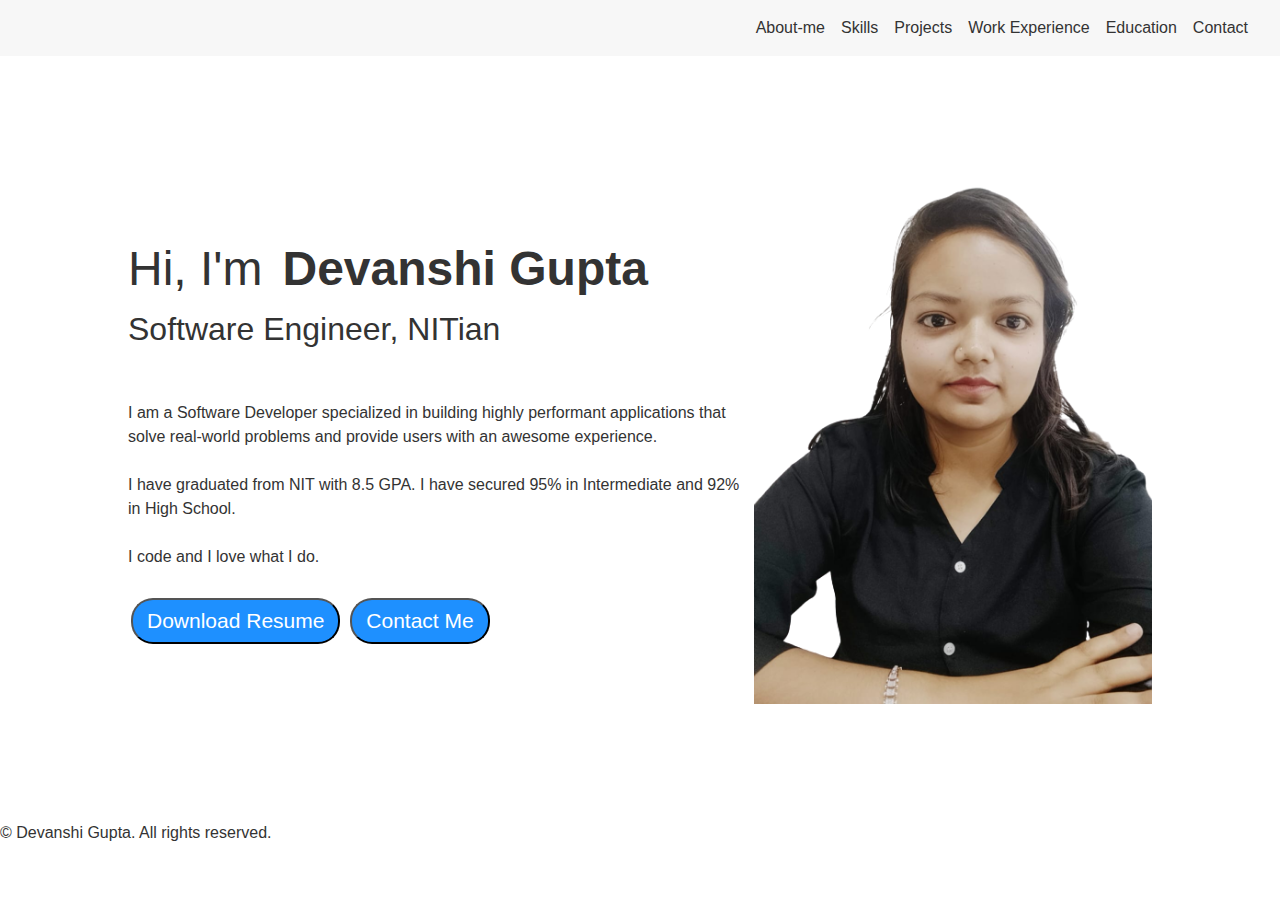
<file: index.html>
<!DOCTYPE html>
<html>

<head>
    <meta charset="UTF-8">
    <meta http-equiv="X-UA-Compatible" content="IE-edge">
    <meta name="viewport" content="width-device-width, initial-scale=1.0">
    <title>Document</title>
    <link rel="stylesheet" href="style.css">
</head>

<body>
    <header>
        <nav>
            <ul>
                <li><a href="/">About-me</a></li>
                <li><a href="/skills.html">Skills</a></li>
                <li><a href="/myProjects.html">Projects</a></li>
                <li><a href="/workExperience.html">Work Experience</a></li>
                <li><a href="/education.html">Education</a></li>
                <li><a href="/contact.html">Contact</a></li>
            </ul>
        </nav>
    </header>
    <main>






        <div class="infoContainer">
            <div class="devInfo">
                <div class="displayName">
                    <div class="hello">Hi, I'm </div>
                    <div class="name"> Devanshi Gupta</div>
                </div>
                <div class="about">Software Engineer, NITian</div>
                <div class="moreabout">
                    <p>I am a Software Developer specialized in building highly performant applications that solve
                        real-world problems and provide users with an awesome experience. </p> <br>
                    <p> I have graduated from NIT with 8.5 GPA. I have secured 95% in Intermediate and 92% in High
                        School.</p><br>
                    <p>I code and I love what I do.</p>
                </div>

                <div class="buttons">
                    <a href="Devanshi Resume.pdf" target="_blank"><button>Download Resume</button></a>
                    <a href="contact.html"><button>Contact Me</button></a>
                </div>
            </div>
            <div class="imageAlignment devPic"><img src="images/dev.png" alt="Devanshi Gupta"></div>
        </div>


    </main>
    <footer class="footer">
        <p>&copy; Devanshi Gupta. All rights reserved.</p>
    </footer>
    <script src="script.js"></script>
</body>

</html>
</file>
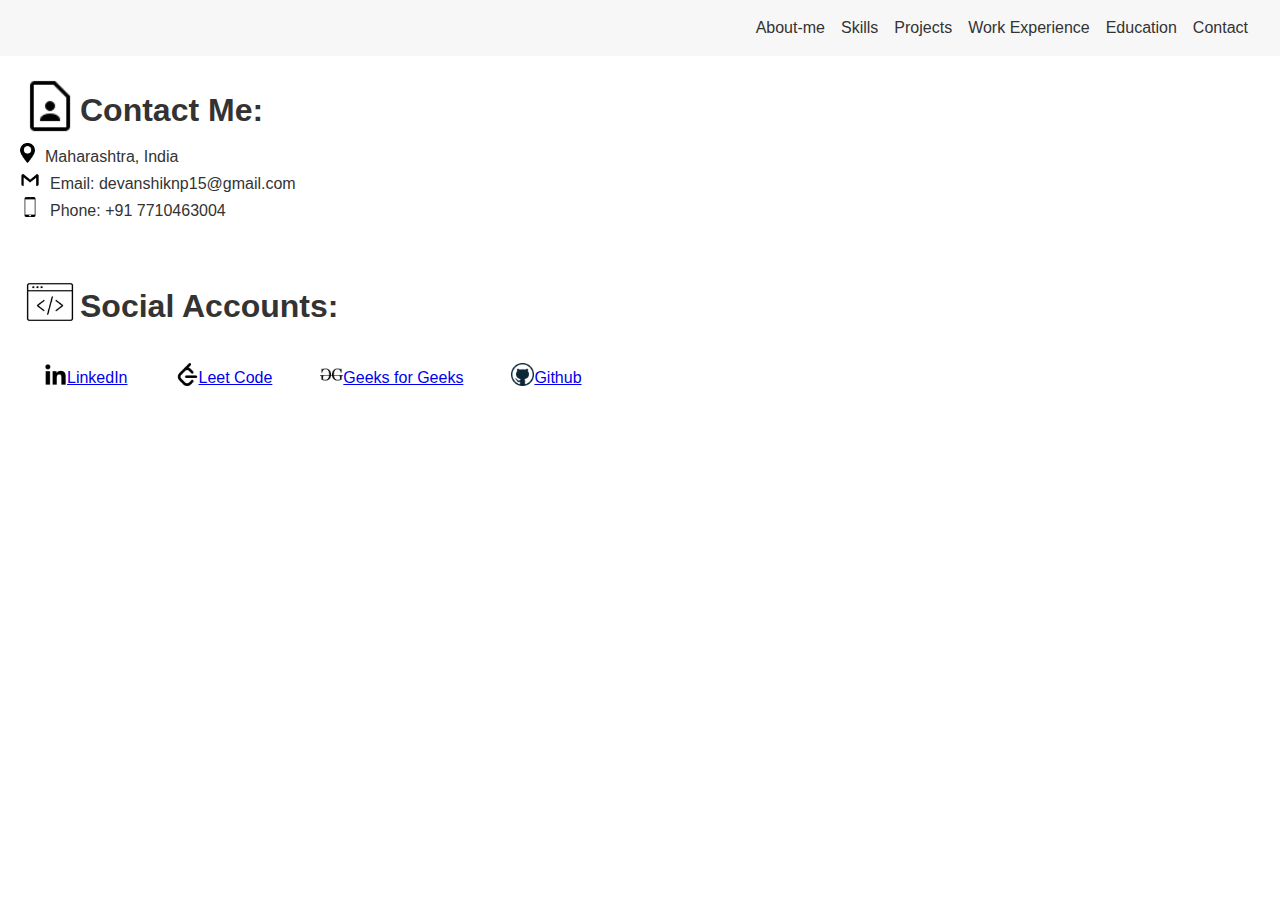
<file: contact.html>
<!DOCTYPE html>
<html>

<head>
    <meta charset="UTF-8">
    <meta http-equiv="X-UA-Compatible" content="IE-edge">
    <meta name="viewport" content="width-device-width, initial-scale=1.0">
    <title>Document</title>
    <link rel="stylesheet" href="style.css">
</head>

<body>
    <header>
        <nav>
            <ul>
                <li><a href="/">About-me</a></li>
                <li><a href="/skills.html">Skills</a></li>
                <li><a href="/myProjects.html">Projects</a></li>
                <li><a href="/workExperience.html">Work Experience</a></li>
                <li><a href="/education.html">Education</a></li>
                <li><a href="/contact.html">Contact</a></li>
            </ul>
        </nav>
    </header>


    <div class="main">

        <div class="contactContainer">


            <div class="imageAlignment">
                <div class="image"><img src="images/contact_page.png" alt="Contact Details"
                        width="60"></div>
                <div class="text">
                    <h1>Contact Me:</h2>
                </div>
            </div>
            <div style="margin-bottom: 3em;">
                <div class="personalInformationItem imageAlignment">
                    <div class="image"><img src="images/location-icon.png" alt="Address" width="15"></div>
                    <div class="text">Maharashtra, India</div>
                </div>
                <div class="personalInformationItem imageAlignment">
                    <div class="image"><img src="images/mail.png" alt="Gmail" width="20"></div>
                    <div class="text">Email: devanshiknp15@gmail.com</div>
                </div>
                <div class="personalInformationItem imageAlignment">
                    <div class="image"><img src="images/mobile.png" alt="Mobile" width="20"></div>
                    <div class="text">Phone: +91 7710463004</div>
                </div>

            </div>
            <div class="imageAlignment">
                <div class="image"><img src="images/coding profiles.png" alt="Coding profiles" width="60"></div>
                <div class="text">
                    <h1>Social Accounts:</h2>
                </div>
            </div>
            <div class="displayFlex ">
                <div class="socialProfileItem"> <a class="imageAlignment"
                        href="https://linkedin.com/in/devanshi-gupta-software-developer" target="_blank">
                        <div class="image"><img src="images/linkedin.png" alt="linkedin" width="23"></div>
                        <div class="text">LinkedIn</div>
                    </a></div>

                <div class="socialProfileItem"><a class="imageAlignment" href="https://leetcode.com/devanshi171/"
                        target="_blank">
                        <div class="image"><img src="images/leetcode.png" alt="Leet Code" width="23"></div>
                        <div class="text">Leet Code</div>
                    </a></div>
                <div class="socialProfileItem"><a class="imageAlignment"
                        href="https://auth.geeksforgeeks.org/user/devanshi171" target="_blank">

                        <div class="image"><img src="images/gfg.png" alt="Geeks for Geeks" width="23"></div>
                        <div class="text">Geeks for Geeks</div>
                    </a></div>
                <div class="socialProfileItem"><a class="imageAlignment" href="https://github.com/Devanshi-Gupta"
                        target="_blank">
                        <div class="image"><img src="images/github.png" alt="Github" width="23"></div>
                        <div class="text">Github</div>
                    </a></div>
            </div>
        </div>
    </div>

    <script src="script.js"></script>
</body>

</html>
</file>
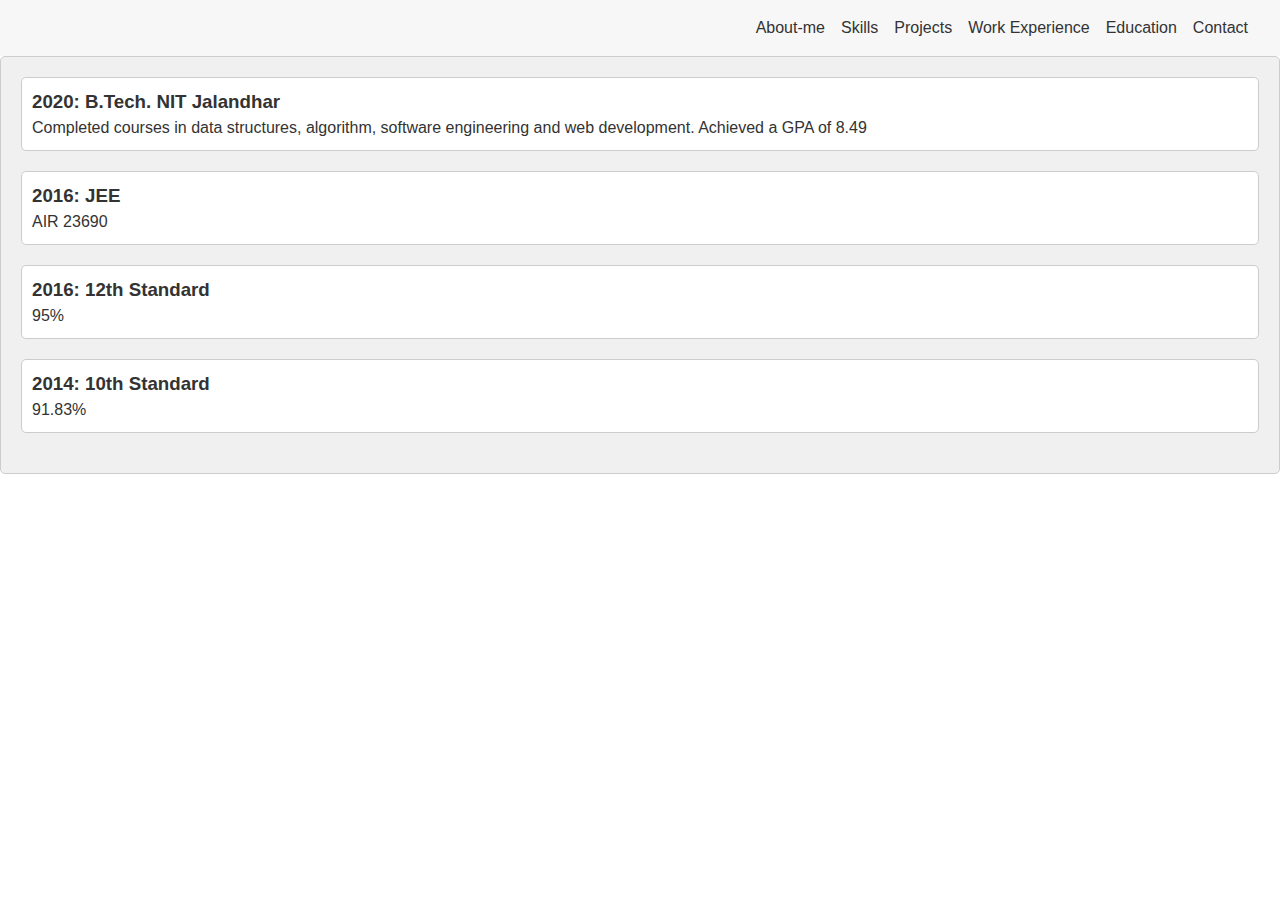
<file: education.html>
<!DOCTYPE html>
<html>

<head>
    <meta charset="UTF-8">
    <meta http-equiv="X-UA-Compatible" content="IE-edge">
    <meta name="viewport" content="width-device-width, initial-scale=1.0">
    <title>Document</title>
    <link rel="stylesheet" href="style.css">
</head>

<body>
    <header>
        <nav>
            <ul>
                <li><a href="/">About-me</a></li>
                <li><a href="/skills.html">Skills</a></li>
                <li><a href="/myProjects.html">Projects</a></li>
                <li><a href="/workExperience.html">Work Experience</a></li>
                <li><a href="/education.html">Education</a></li>
                <li><a href="/contact.html">Contact</a></li>
            </ul>
        </nav>
    </header>
    <div class="main">

        <div class="educationContainer">
            <div class="degreeContainer">

                <h3>2020: B.Tech. NIT Jalandhar</h3>

                <p>Completed courses in data structures, algorithm, software engineering and web development. Achieved a
                    GPA of 8.49</p>
            </div>
            <div class="degreeContainer">

                <h3>2016: JEE</h3>
                <p>AIR 23690</p>

            </div>
            <div class="degreeContainer">

                <h3>2016: 12th Standard</h3>

                <p>95%</p>
            </div>
            <div class="degreeContainer">

                <h3>2014: 10th Standard</h3>

                <p>91.83%</p>
            </div>
        </div>
    </div>

    <script src="script.js"></script>
</body>

</html>
</file>
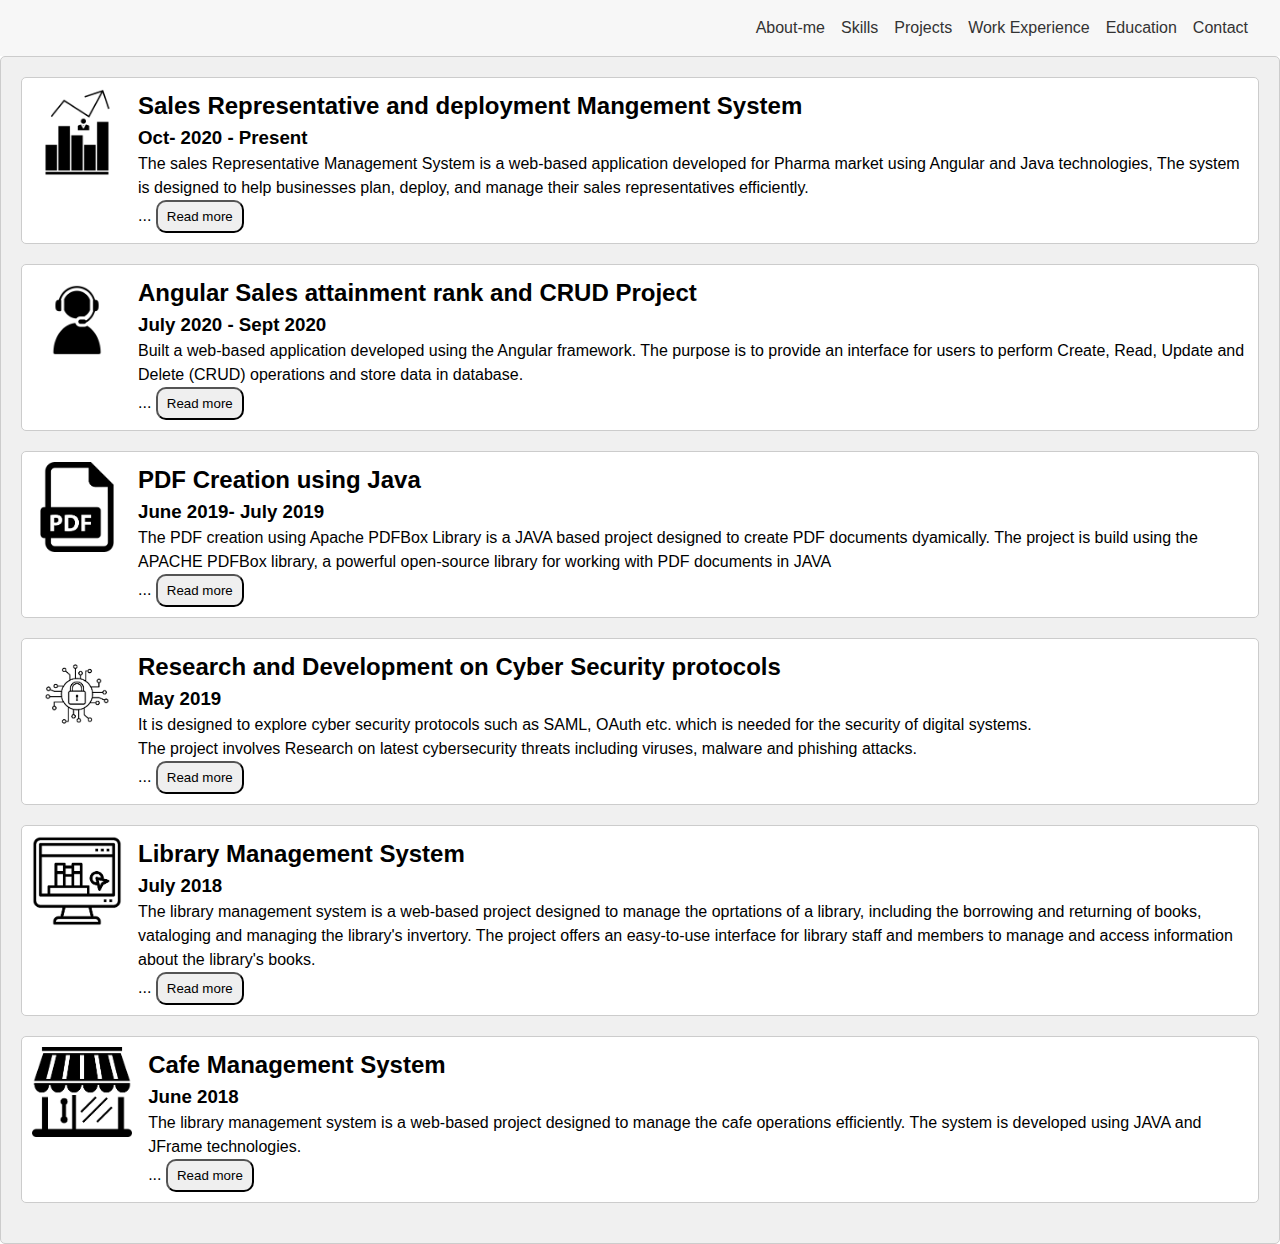
<file: myProjects.html>
<!DOCTYPE html>
<html>

<head>
    <meta charset="UTF-8">
    <meta http-equiv="X-UA-Compatible" content="IE-edge">
    <meta name="viewport" content="width-device-width, initial-scale=1.0">
    <title>Document</title>
    <link rel="stylesheet" href="style.css">
</head>

<body>
    <header>
        <nav>
            <ul>
                <li><a href="/">About-me</a></li>
                <li><a href="/skills.html">Skills</a></li>
                <li><a href="/myProjects.html">Projects</a></li>
                <li><a href="/workExperience.html">Work Experience</a></li>
                <li><a href="/education.html">Education</a></li>
                <li><a href="/contact.html">Contact</a></li>
            </ul>
        </nav>
    </header>
    <main>


        <div class="myProjectsContainer">
            <div class="projectContainer displayName">
                <img src="images/salesperformancemanagement.png" alt="image1" class="hover-opacity">
                <div class=" white">
                    <h2>Sales Representative and deployment Mangement System</h2>
                    <h3>Oct- 2020 - Present</h3>
                    <p>The sales Representative Management System is a web-based application developed for Pharma market
                        using Angular and Java technologies, The system is designed to help businesses plan, deploy, and
                        manage their sales representatives efficiently.
                    </p>
                    <span id="dotsDeployment">...</span>
                    <span id="moreDeployment">
                    <p> The system provides an intitive user interfaces that allows Admin and Field users to create and
                        manage sales territories, business rules, territory design, alignment, roster management. Field
                        users van view their assigned territories, manage their appointments and leads.</p>
                    <p>It helps in better planning and improve efficiency and with proper execution it will help give user with
                        increased sales.</p>
                    <p>The system uses a PostgreSQL Database to store all the data related to planning and roster
                        management, territories and customer data. The data is securely accessed using RESTful APIs
                        build using Java Spring framework.</p>
                       
                    <h4>Features :</h4>
                    <ul>
                        <li><b>User authetication and Authorization : </b>Only authorized users can access the system
                        </li>
                        <li><b>Sales territory management : </b>Field users can view and manage sales territories</li>
                        <li><b>Customer and Zip management : </b>Manage and do the alignments for appointments</li>
                        <li><b>Assignment management : </b>View and manage sales reps and products to deal with
                            customers</li>
                        <li><b>Bitemporal timeline : </b>Changes can be managed across bitemporal timeline.</li>
                        <li><b>Report : </b>Sales managers can generate Reports to track the changes and performances.
                        </li>

                        <li><b>Import and Export : </b>The data can be populated on bulk and Sales managers can export
                            the valid data from DB to track the changes.</li>
                    </ul>
                    <h4>Technologies Used :</h4>
                    <ul>
                        <li><b>Frontend : </b>Angular 13, HTML 5, CSS 3, TypeScript</li>
                        <li><b>Backend : </b>Java 11, Spring Boot, Spring MVC, Factory Design Pattern</li>
                        <li><b>Database : </b>PostgreSQL</li>
                        <li><b>APIs : </b>RESTful APIs</li>
                        <li><b>Tools : </b>Visual Studio Code, IntelliJ, Bit Bucket, JUnit, Mockito, Jasmine, Postman
                        </li>
                        <li><b>Frontend : </b>Angular 13, HTML 5, CSS 3, TypeScript</li>
                    </ul>

                    <ul>
                        <li>It is designed and implemented using RESTful APIs and JAVA Spring framework</li>
                        <li>Also it is protected with unit and integration tests using JUnit and Jasmine for backend and
                            frontend respectively.</li>
                    </ul>
                </span>
                <button onclick="readMoreFunctionDeploymentProject()" id="myBtnDeployment">Read more</button>
                </div>
            </div>
            <div class="projectContainer displayName">
                <img src="images/salesrepmanagement.png" alt="image1" class="hover-opacity">
                <div class=" white">
                    <h2>Angular Sales attainment rank and CRUD Project</h2>
                    <h3>July 2020 - Sept 2020</h3>
                    <p>Built a web-based application developed using the Angular framework. The purpose is to provide an
                        interface for users to perform Create, Read, Update and Delete (CRUD) operations and store data
                        in database.
                    </p>
                    <span id="dotsAttainment">...</span>
                    <span id="moreAttainment">
                    <p>It also helps to view historical sales data of drug(Sales attainment rank problem)
                    </p>
                    <p>It is developed to track sales of my product and performance of my sales representative?”</p>
                    <p>Web application allow end user to create new Sales Rep. Existing sales rep can also be viewed in
                        the application. Web application needs to have the capability to upload the (historical) data.
                        Steps have been added on run business functionality. Result(insights) of the same will be
                        helpful to be displayed on the UI. </p>
                        
                    <h4>Features :</h4>

                    <ul>
                        <li><b>Drug of the month : </b>It tells top 3 Drugs which Performed the best</li>
                        <li><b>Rep of the month : </b>It tells top 3 representatives which Performed the best in selling
                            the drug</li>
                        <li><b>City wise rank declaration : </b>It tells Drug which Performed the best in which city
                        </li>
                        <li><b>Month wise performance visibility : </b>We can look into performance of previous months
                        </li>
                        <li><b>Angular CRUD operations on representatives : </b>
                        <li>Displays the details about the sales representative list data</li>
                        <li> Gives the option of create new to add new record</li>
                        <li> Delete the record from the list</li>
                        <li> Edit the name country of a record
                        </li>
                        </li>
                        <li><b>Upload historical data : </b>Data to be upload for performance calculations</li>

                    </ul>
                </span>
                    <button onclick="readMoreFunctionAttainmentProject()" id="myBtnAttainment">Read more</button>
                    
                </div>
            </div>





            <div class="projectContainer displayName">
                <img src="images/pdffromapache.png" alt="image1" class="hover-opacity">
                <div class=" white">
                    <h2>PDF Creation using Java</h2>
                    <h3>June 2019- July 2019</h3>
                    <p>The PDF creation using Apache PDFBox Library is a JAVA based project designed to create PDF
                        documents dyamically. The project is build using the APACHE PDFBox library, a powerful
                        open-source library for working with PDF documents in JAVA</p>
                        <span id="dotsPdf">...</span>
                        <span id="morePdf">
                        <p>The project creates the PDF with
                    <ul>
                        <li>text and paragraph</li>
                        <li>images</li>
                        <li>Font size and styling with colors</li>
                        <li>header and footer</li>
                        <li>Page numbers</li>
                        <li>Tables to display data</li>
                        <li>Introducing lines and shapes for distinction as same as we use in a normal document</li>
                    </ul> to suit the needs.</p>
                    <h4>Technologies Used</h4>
                    <ul>
                        <li>JAVA, Apache PDFBox library</li>
                    </ul>
                </span>
                <button onclick="readMoreFunctionPDFProject()" id="myBtnPdf">Read more</button>
                </div>
            </div>
            <div class="projectContainer displayName">
                <img src="images/cybersecurity.png" alt="image1" class="hover-opacity">
                <div class=" white">
                    <h2>Research and Development on Cyber Security protocols</h2>
                    <h3>May 2019</h3>
                    <p>It is designed to explore cyber security protocols such as SAML, OAuth etc. which is needed for
                        the security of digital systems.</p>
                    <p>The project involves Research on latest cybersecurity threats including viruses, malware and
                        phishing attacks.
                    </p>
                    <span id="dotsCyber">...</span>
                    <span id="moreCyber">
                    <p> The Research also involves studying the latest cybersecurity threats,
                        protocols and best practices.</p>
                    </span>
                    <button onclick="readMoreFunctionCyberProject()" id="myBtnCyber">Read more</button>
                   
                </div>
            </div>
            <div class="projectContainer displayName">
                <img src="images/librarymanagementsystem.png" alt="image1" class="hover-opacity">
                <div class=" white">
                    <h2>Library Management System</h2>
                    <h3>July 2018</h3>
                    <p>The library management system is a web-based project designed to manage the oprtations of a
                        library, including the borrowing and returning of books, vataloging and managing the library's
                        invertory. The project offers an easy-to-use interface for library staff and members to manage
                        and access information about the library's books.
                    </p> <span id="dotsLibrary">...</span>
                    <span id="moreLibrary">
                    <h4>Features:</h4>
                    <ul>
                        <li><b>Books Cataloging : </b>The project enables the library staff to catalog and organize
                            books by author, title and other parameters.</li>
                        <li><b>Book Issuance : </b>The project enables library staff to issue and return books to
                            members.</li>
                        <li><b>Member Management : </b>It allows staff to manage member information.</li>
                        <li><b>Search and Filtering :</b>It allows to easily locate books and students based on title,
                            author and other parameters.</li>
                        <li><b>Security Features : </b>Only authorized users can access the system.</li>
                    </ul>
                </span>
                <button onclick="readMoreFunctionLibraryProject()" id="myBtnLibrary">Read more</button>
                </div>
            </div>
            <div class="projectContainer displayName">
                <img src="images/cafemanagementsystem.png" alt="image1" class="hover-opacity">
                <div class=" white">
                    <h2>Cafe Management System</h2>
                    <h3>June 2018</h3>
                    <p>The library management system is a web-based project designed to manage the cafe operations
                        efficiently. The system is developed using JAVA and JFrame technologies.
                    </p>
                    <span id="dotsCafe">...</span>
                    <span id="moreCafe">
                    <p>The system provides an intuitive user interfaces that allows cafe managers to manage orders,
                        manage tables and process bills.</p>
                    <p>It generates the bills based on orders and calculate the amount with respect to the tax
                        additions.</p>
                    </span>
                    <button onclick="readMoreFunctionCafeProject()" id="myBtnCafe">Read more</button>
                   
                </div>
            </div>
        </div>


    </main>
    <script src="script.js"></script>
</body>

</html>
</file>
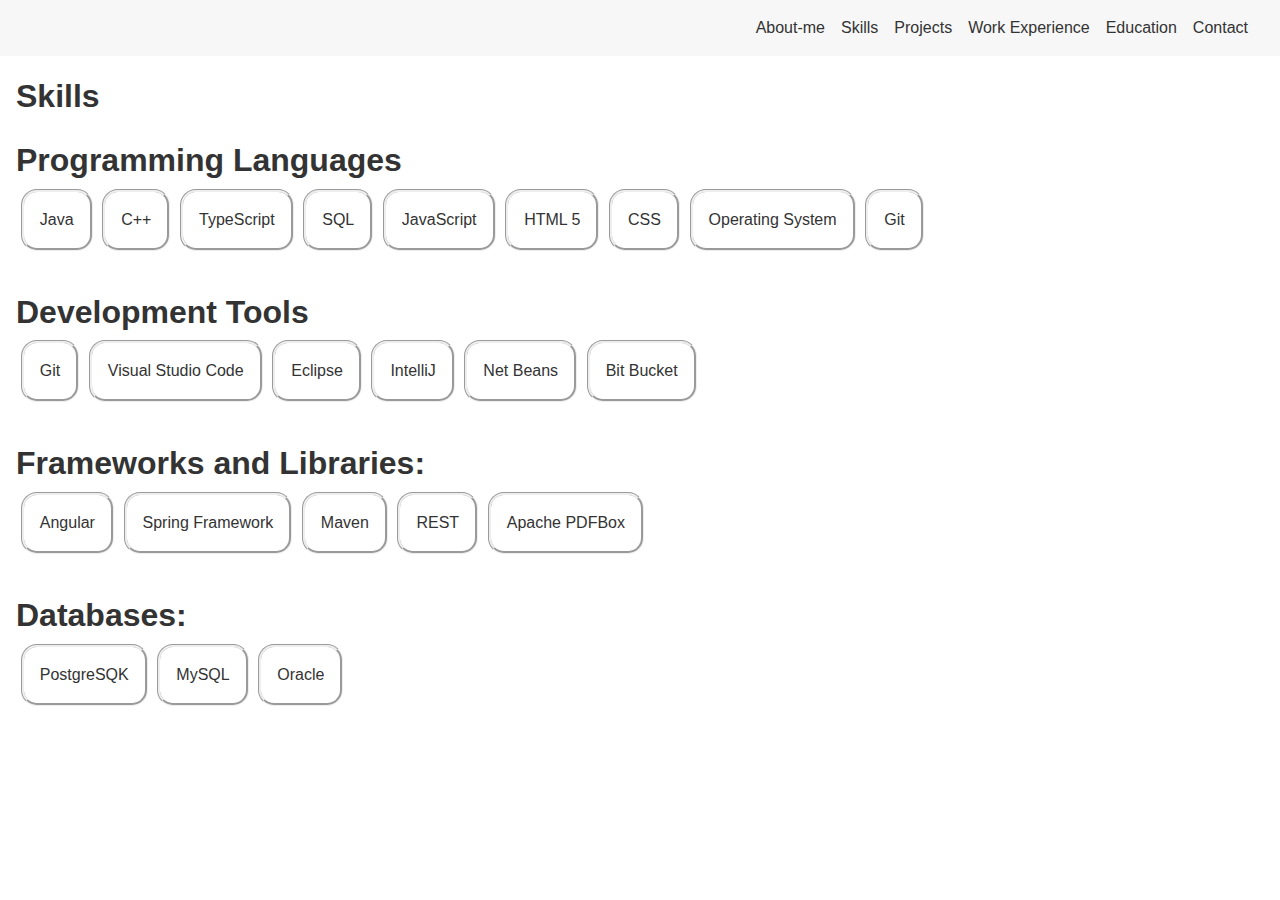
<file: skills.html>
<!DOCTYPE html>
<html>

<head>
    <meta charset="UTF-8">
    <meta http-equiv="X-UA-Compatible" content="IE-edge">
    <meta name="viewport" content="width-device-width, initial-scale=1.0">
    <title>Document</title>
    <link rel="stylesheet" href="style.css">
</head>

<body>
    <header>
        <nav>
            <ul>
                <li><a href="/">About-me</a></li>
                <li><a href="/skills.html">Skills</a></li>
                <li><a href="/myProjects.html">Projects</a></li>
                <li><a href="/workExperience.html">Work Experience</a></li>
                <li><a href="/education.html">Education</a></li>
                <li><a href="/contact.html">Contact</a></li>
            </ul>
        </nav>
    </header>
    <section class="skill">
        <h2 class="sectionTitle">Skills</h2>
        <div class="skillContainer">
            <h1>Programming Languages</h1>
            <ul class="skillField">
                <li class="skillItem">Java</li>
                <li class="skillItem">C++</li>
                <li class="skillItem">TypeScript</li>
                <li class="skillItem">SQL</li>
                <li class="skillItem">JavaScript</li>
                <li class="skillItem">HTML 5</li>
                <li class="skillItem">CSS</li>
                <li class="skillItem">Operating System</li>
                <li class="skillItem">Git</li>
            </ul>
            <h1>Development Tools</h1>
            <ul class="skillField">
                <li class="skillItem">Git</li>
                <li class="skillItem">Visual Studio Code</li>
                <li class="skillItem">Eclipse</li>
                <li class="skillItem">IntelliJ</li>
                <li class="skillItem">Net Beans</li>
                <li class="skillItem">Bit Bucket</li>

            </ul>
            <h1>Frameworks and Libraries:</h1>
            <ul class="skillField">
                <li class="skillItem">Angular</li>
                <li class="skillItem">Spring Framework</li>
                <li class="skillItem">Maven</li>
                <li class="skillItem">REST</li>
                <li class="skillItem">Apache PDFBox</li>

            </ul>
            <h1>Databases:</h1>
            <ul class="skillField">
                <li class="skillItem">PostgreSQK</li>
                <li class="skillItem">MySQL</li>
                <li class="skillItem">Oracle</li>

            </ul>
        </div>
    </section>
    <script src="script.js"></script>
</body>

</html>
</file>
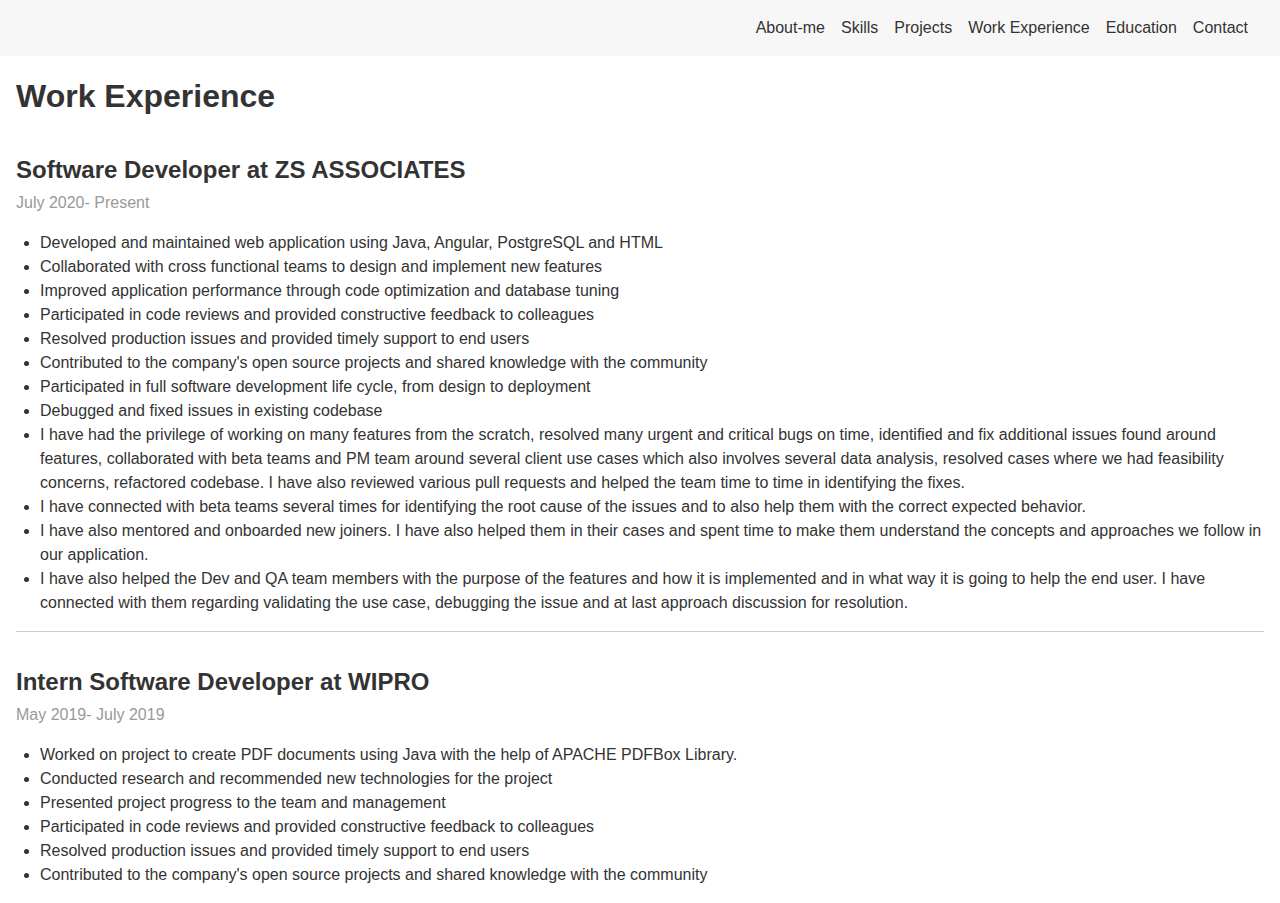
<file: workExperience.html>
<!DOCTYPE html>
<html>

<head>
    <meta charset="UTF-8">
    <meta http-equiv="X-UA-Compatible" content="IE-edge">
    <meta name="viewport" content="width-device-width, initial-scale=1.0">
    <title>Document</title>
    <link rel="stylesheet" href="style.css">
</head>

<body>
    <header>
        <nav>
            <ul>
                <li><a href="/">About-me</a></li>
                <li><a href="/skills.html">Skills</a></li>
                <li><a href="/myProjects.html">Projects</a></li>
                <li><a href="/workExperience.html">Work Experience</a></li>
                <li><a href="/education.html">Education</a></li>
                <li><a href="/contact.html">Contact</a></li>
            </ul>
        </nav>
    </header>
    <section class="skill ">
        <h2 class="sectionTitle">Work Experience</h2>

        <div class="job">
            <p class="jobTitle">Software Developer at ZS ASSOCIATES</h3>
            <p class="jobDates">July 2020- Present</p>
            <ul class="jobDescription">
                <li>Developed and maintained web application using Java, Angular, PostgreSQL and HTML</li>
                <li>Collaborated with cross functional teams to design and implement new features</li>
                <li>Improved application performance through code optimization and database tuning</li>
                <li>Participated in code reviews and provided constructive feedback to colleagues</li>
                <li>Resolved production issues and provided timely support to end users</li>
                <li>Contributed to the company's open source projects and shared knowledge with the community</li>
                <li>Participated in full software development life cycle, from design to deployment</li>
                <li>Debugged and fixed issues in existing codebase</li>
                <li>I have had the privilege of working on many features from the scratch, resolved many urgent and
                    critical bugs on time, identified and fix additional issues found around features, collaborated with
                    beta teams and PM team around several client use cases which also involves several data analysis,
                    resolved cases where we had feasibility concerns, refactored codebase. I have also reviewed various
                    pull requests and helped the team time to time in identifying the fixes.</li>
                <li>I have connected with beta teams several times for identifying the root cause of the issues and to
                    also help them with the correct expected behavior.</li>
                <li>I have also mentored and onboarded new joiners. I have also helped them in their cases and spent
                    time to make them understand the concepts and approaches we follow in our application.</li>
                <li>I have also helped the Dev and QA team members with the purpose of the features and how it is
                    implemented and in what way it is going to help the end user. I have connected with them regarding
                    validating the use case, debugging the issue and at last approach discussion for resolution.</li>
            </ul>
        </div>
        <viv class="job">
            <p class="jobTitle">Intern Software Developer at WIPRO</h3>
            <p class="jobDates">May 2019- July 2019</p>

            <ul class="jobDescription">
                <li>Worked on project to create PDF documents using Java with the help of APACHE PDFBox Library.</li>
                <li>Conducted research and recommended new technologies for the project</li>
                <li>Presented project progress to the team and management</li>
                <li>Participated in code reviews and provided constructive feedback to colleagues</li>
                <li>Resolved production issues and provided timely support to end users</li>
                <li>Contributed to the company's open source projects and shared knowledge with the community</li>
            </ul>
            </article>
    </section>
    <script src="script.js"></script>
</body>

</html>
</file>
<file: style.css>
@import url('https://fonts.googleapis.com/css2?family=Fira+Sans&family=Source+Code+Pro&display=swap');
*{
    margin:0;
    padding:0;
    box-sizing: border-box;
}

body{
    font-family: Arial, sans-serif;
    font-size: 1rem;
    line-height: 1.5;
    color: #333;
}
header{
    background-color: #f7f7f7;
    padding: 1rem;
}
.topnav{
    float: left !important;
}

nav ul{
    list-style: none;
    display: flex;
    justify-content: flex-end;
}
nav ul li{
    margin-right: 1rem;
}
nav ul li a{
    color: #333;
    text-decoration: none;
}
nav ul li a:hover{
    
    text-decoration: underline;
}




.infoContainer{
    height: 85vh;
    width: 80vw;
    margin: auto;
    display: flex; 
    justify-content: space-around; 
}
.displayName{
    display: flex;

}
 .devInfo{
     /* font-size: 3rem; */
     display: flex;
     justify-content: center;
     flex-direction: column;
 }

.hello{
    font-size: 3rem;
}
.name{
    font-size: 3rem;
    margin: 0 20px;
    font-weight: bold;
    
}
.about{
    font-size: 2rem;
}
.moreabout{
    font-size: 1rem;
   
    margin-top: 3rem;
}
.buttons{
    margin-top: 2.1em;
    font-size: 14px;
}
.buttons button{
    padding: 9px 14px;
    border-radius: 22px;
    color: white;
    background-color: dodgerblue;
    font-size: 1.5em;
    margin: 0 3px;
    cursor: pointer;
}

.buttons button:hover{
    background-color: white;
    color: dodgerblue;
}

.devPic img{
   
    height: 59vh;
}
 .projectContainer img{
    height: 90px;
    justify-content: center;
    /* width: 14%; */
}
@media (max-width:1180px)  {
    
    .devPic{
        display: none;
    }
    .devInfo{
        font-size: 10px;
    }
    .buttons{
        font-size: 6px;
    }
}


.contactContainer{
    margin: 20px;
}



.job{
    margin-bottom: 2rem;
    border-bottom: 1px solid #ccc;
    padding-bottom: 1rem;
}

.jobTitle{
    font-size: 1.2rem;
    font-weight: bold;
    margin-bottom: 0.2rem;
}

.jobDates{
    font-size: 1rem;
    color: #999;
    margin-bottom: 1rem;
    
}
.jobDescription{
    list-style-type: disc;
    margin-left: 1.5rem;
    margin-top: 0.5rem;
    font-size: 1rem;

}

.imageAlignment{
    display: flex;
    align-items: center;
}
.socialProfileItem{
    margin: 0.5em;
    padding: 1em;
    text-decoration: none;
}
.socialProfileItem:hover{
    border-style: solid;
    border-radius: 1em;
}

.displayFlex{
    display: flex;
}

.personalInformationItem .text{
    padding-left: 10px;
    font-size: 1em;
}



/* .third {

} */
.container {
    margin-top:16px!important ;margin-bottom:16px!important ;
}




.hover-opacity:hover{opacity:0.60}
/* end contact page */



.educationContainer{
    background-color: #f0f0f0;
    padding: 20px;
    border: 1px solid #ccc;
    border-radius: 5px;
}
.degreeContainer{
    margin-bottom: 20px;
    padding: 10px;
    background-color: #fff;
    border: 1px solid #ccc;
    border-radius: 5px;
}

.workExperience{
    margin-top: 2rem;
}

.sectionTitle{
    font-size: 2rem;
    font-weight: bold;
    margin-bottom: 1rem;
}

.job{
    margin-top: 2rem;
}

.jobTitle{
    font-size: 1.5rem;
    font-weight: bold;
    margin-bottom: 0.rem;
}

.jobDescription{
    margin-left: 1.5rem;
    margin-bottom: 0;
    list-style: disc;
}

.workExperience{
    margin-top: 2rem;
}

.sectionTitle{
    font-size: 2rem;
    font-weight: bold;
    margin-bottom: 1rem;
}
.skillField {
    list-style-type: none;
    margin-bottom: 2rem ;
    overflow: hidden;
  }

.skill{
    margin: 1rem;
}
.skillItem{
    float: left;
    padding:1rem;
    margin: 0.3rem;
    border-style: groove ;
    border-radius: 1em;
}

.skillItem:hover {
    color: navy;
    background-color: rgb(167, 167, 165);
    
  }

  .myProjectsContainer{
    background-color: #f0f0f0;
    padding: 20px;
    border: 1px solid #ccc;
    border-radius: 5px;
}
.projectContainer{
    margin-bottom: 20px;
    padding: 10px;
    background-color: #fff;
    border: 1px solid #ccc;
    border-radius: 5px;
}
#moreDeployment, #moreCafe, #moreLibrary, #moreCyber, #morePdf , #moreAttainment{
    display: none;
}
#myBtnDeployment, #myBtnCafe, #myBtnLibrary, #myBtnCyber, #myBtnPdf , #myBtnAttainment{
    padding: 7px 9px;
    border-radius: 10px;
    cursor: pointer;
}

.displayName{
    display: flex;

}

.white {
    color:#000!important;background-color:#fff!important;
    margin-left: 1em;
}
</file>
